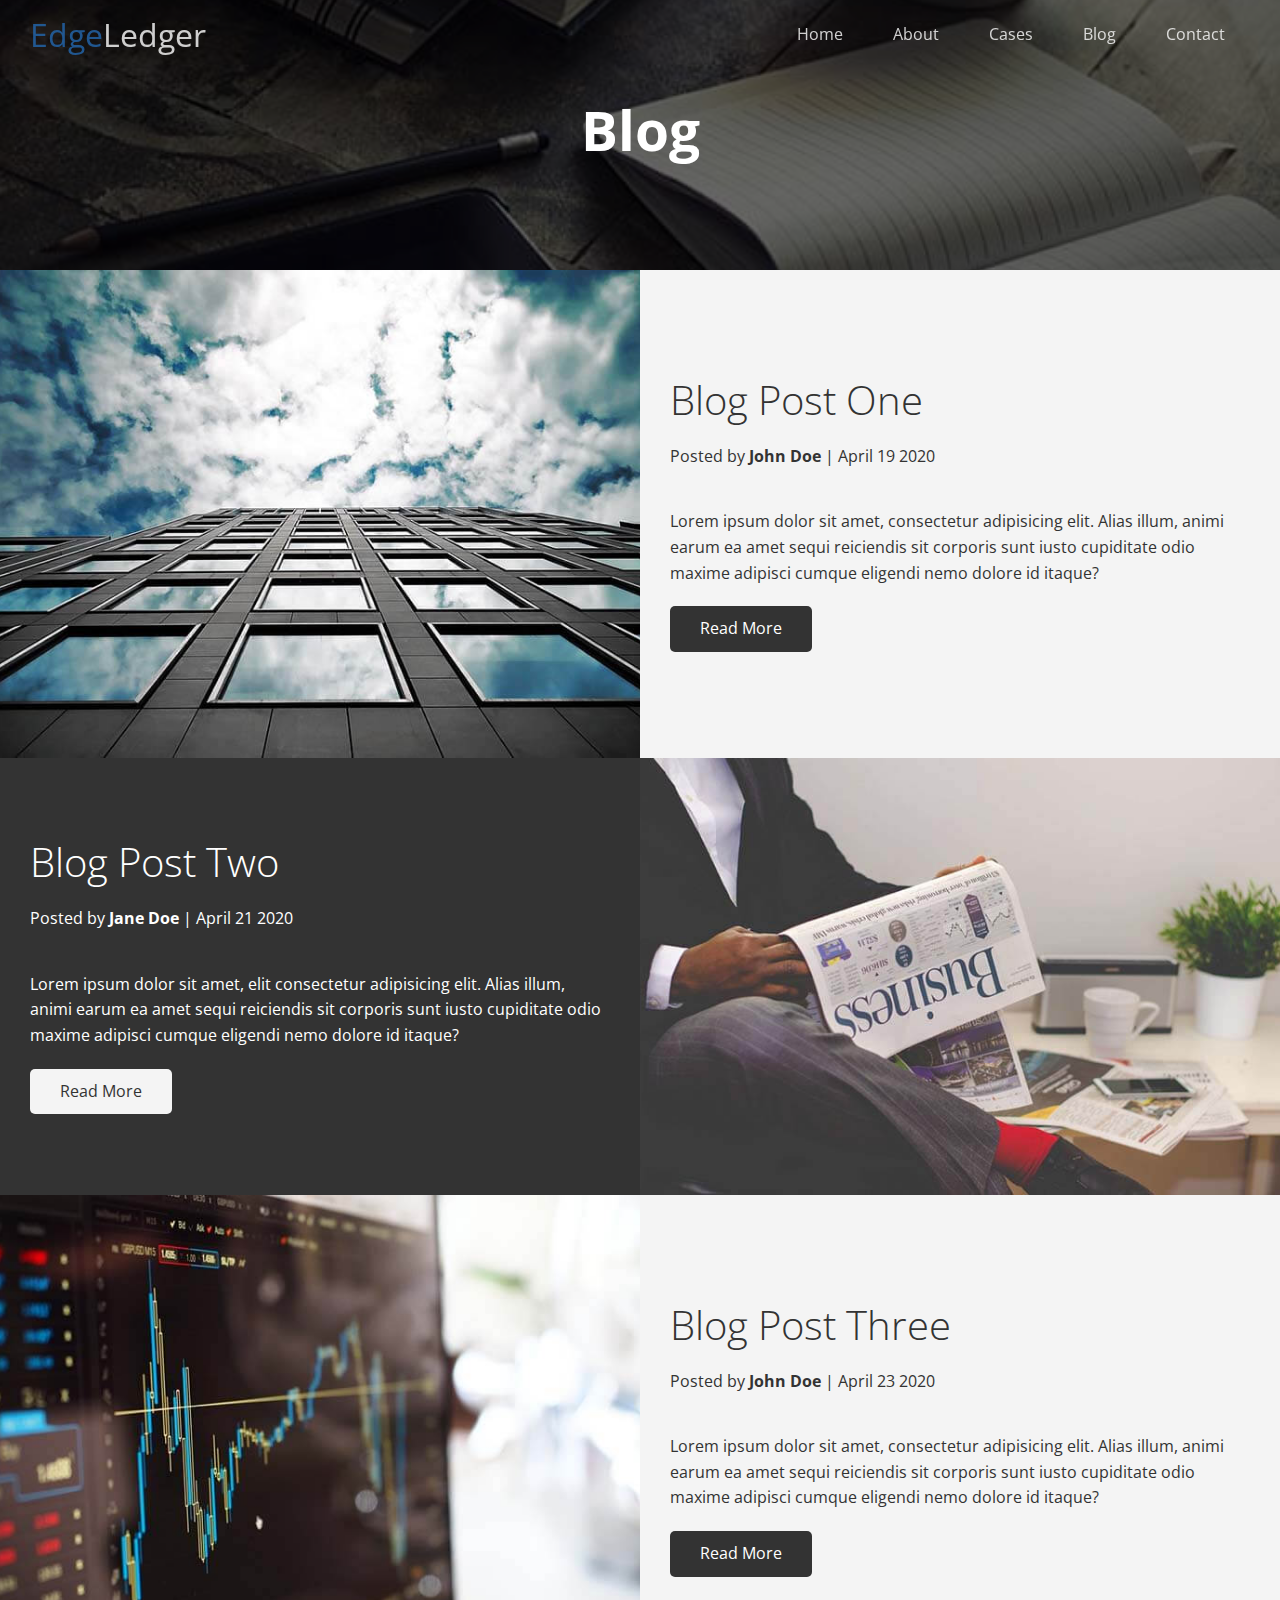
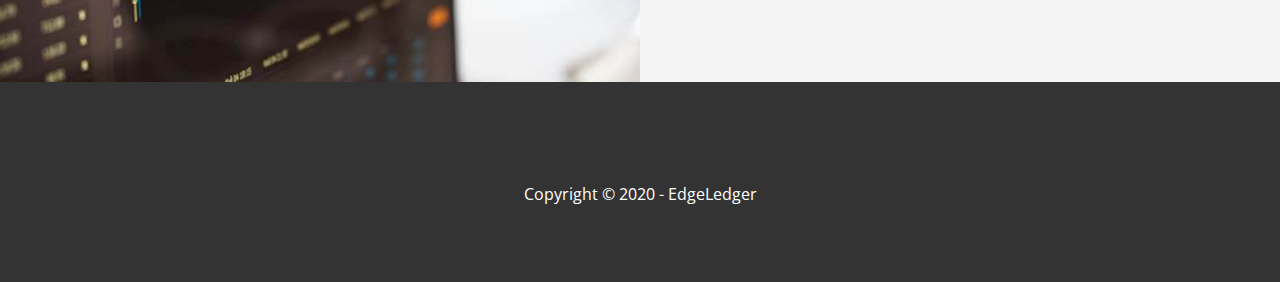
<file: blog.html>
<!DOCTYPE html>
<html lang="en">
  <head>
    <meta charset="UTF-8" />
    <meta name="viewport" content="width=device-width, initial-scale=1.0" />
    <link
      rel="stylesheet"
      href="https://cdnjs.cloudflare.com/ajax/libs/font-awesome/5.13.0/css/all.min.css"
      integrity="sha256-h20CPZ0QyXlBuAw7A+KluUYx/3pK+c7lYEpqLTlxjYQ="
      crossorigin="anonymous"
    />
    <link rel="stylesheet" href="css/utilities.css" />
    <link rel="stylesheet" href="css/style.css" />
    <title>Read Our Blog</title>
  </head>
  <body id="home">
    <header class="hero blog">
      <div id="navbar" class="navbar top">
        <h1 class="logo">
          <span class="text-primary"><i class="fas fa-book-open"></i> Edge</span
          >Ledger
        </h1>
        <nav>
          <ul>
            <li><a href="index.html">Home</a></li>
            <li><a href="index.html#about">About</a></li>
            <li><a href="index.html#cases">Cases</a></li>
            <li><a href="index.html#blog">Blog</a></li>
            <li><a href="index.html#contact">Contact</a></li>
          </ul>
        </nav>
      </div>

      <div class="content">
        <h1>Blog</h1>
      </div>
    </header>

    <main>
      <article class="flex-columns">
        <div class="row">
          <div class="column">
            <div class="column-1">
              <img src="images/blog/blog1.jpg" alt="" />
            </div>
          </div>
          <div class="column">
            <div class="column-2 bg-light">
              <h2>Blog Post One</h2>
              <p class="meta">
                <i class="fas fa-user"></i> Posted by
                <strong>John Doe</strong> | April 19 2020
              </p>
              <p>
                Lorem ipsum dolor sit amet, consectetur adipisicing elit. Alias
                illum, animi earum ea amet sequi reiciendis sit corporis sunt
                iusto cupiditate odio maxime adipisci cumque eligendi nemo
                dolore id itaque?
              </p>
              <a href="post.html" class="btn btn-dark">
                <i class="fas fa-chevron"></i>
                Read More
              </a>
            </div>
          </div>
        </div>
      </article>

      <article class="flex-columns flex-reverse">
        <div class="row">
          <div class="column">
            <div class="column-1">
              <img src="images/blog/blog2.jpg" alt="" />
            </div>
          </div>
          <div class="column">
            <div class="column-2 bg-dark">
              <h2>Blog Post Two</h2>
              <p class="meta">
                <i class="fas fa-user"></i> Posted by
                <strong>Jane Doe</strong> | April 21 2020
              </p>
              <p>
                Lorem ipsum dolor sit amet, elit consectetur adipisicing elit. Alias
                illum, animi earum ea amet sequi reiciendis sit corporis sunt
                iusto cupiditate odio maxime adipisci cumque eligendi nemo
                dolore id itaque?
              </p>
              <a href="post.html" class="btn btn-light">
                <i class="fas fa-chevron"></i>
                Read More
              </a>
            </div>
          </div>
        </div>
      </article>

      <article class="flex-columns">
        <div class="row">
          <div class="column">
            <div class="column-1">
              <img src="images/blog/blog3.jpg" alt="" />
            </div>
          </div>
          <div class="column">
            <div class="column-2 bg-light">
              <h2>Blog Post Three</h2>
              <p class="meta">
                <i class="fas fa-user"></i> Posted by
                <strong>John Doe</strong> | April 23 2020
              </p>
              <p>
                Lorem ipsum dolor sit amet, consectetur adipisicing elit. Alias
                illum, animi earum ea amet sequi reiciendis sit corporis sunt
                iusto cupiditate odio maxime adipisci cumque eligendi nemo
                dolore id itaque?
              </p>
              <a href="post.html" class="btn btn-dark">
                <i class="fas fa-chevron"></i>
                Read More
              </a>
            </div>
          </div>
        </div>
      </article>
    </main>

    <footer class="footer bg-dark">
      <div class="social">
        <a href="#"><i class="fab fa-facebook fa-2x"></i></a>
        <a href="#"><i class="fab fa-twitter fa-2x"></i></a>
        <a href="#"><i class="fab fa-youtube fa-2x"></i></a>
        <a href="#"><i class="fab fa-linkedin fa-2x"></i></a>
      </div>
      <p>Copyright &copy; 2020 - EdgeLedger</p>
    </footer>

    <script>
      const navbar = document.getElementById('navbar');
      let scrolled = false;

      window.onscroll = function () {
        if (window.pageYOffset > 100) {
          navbar.classList.remove('top');
          if (!scrolled) {
            navbar.style.transform = 'translateY(-70px)';
          }
          setTimeout(function () {
            navbar.style.transform = 'translateY(0)';
            scrolled = true;
          }, 200);
        } else {
          navbar.classList.add('top');
          scrolled = false;
        }
      };
    </script>
  </body>
</html>
</file>
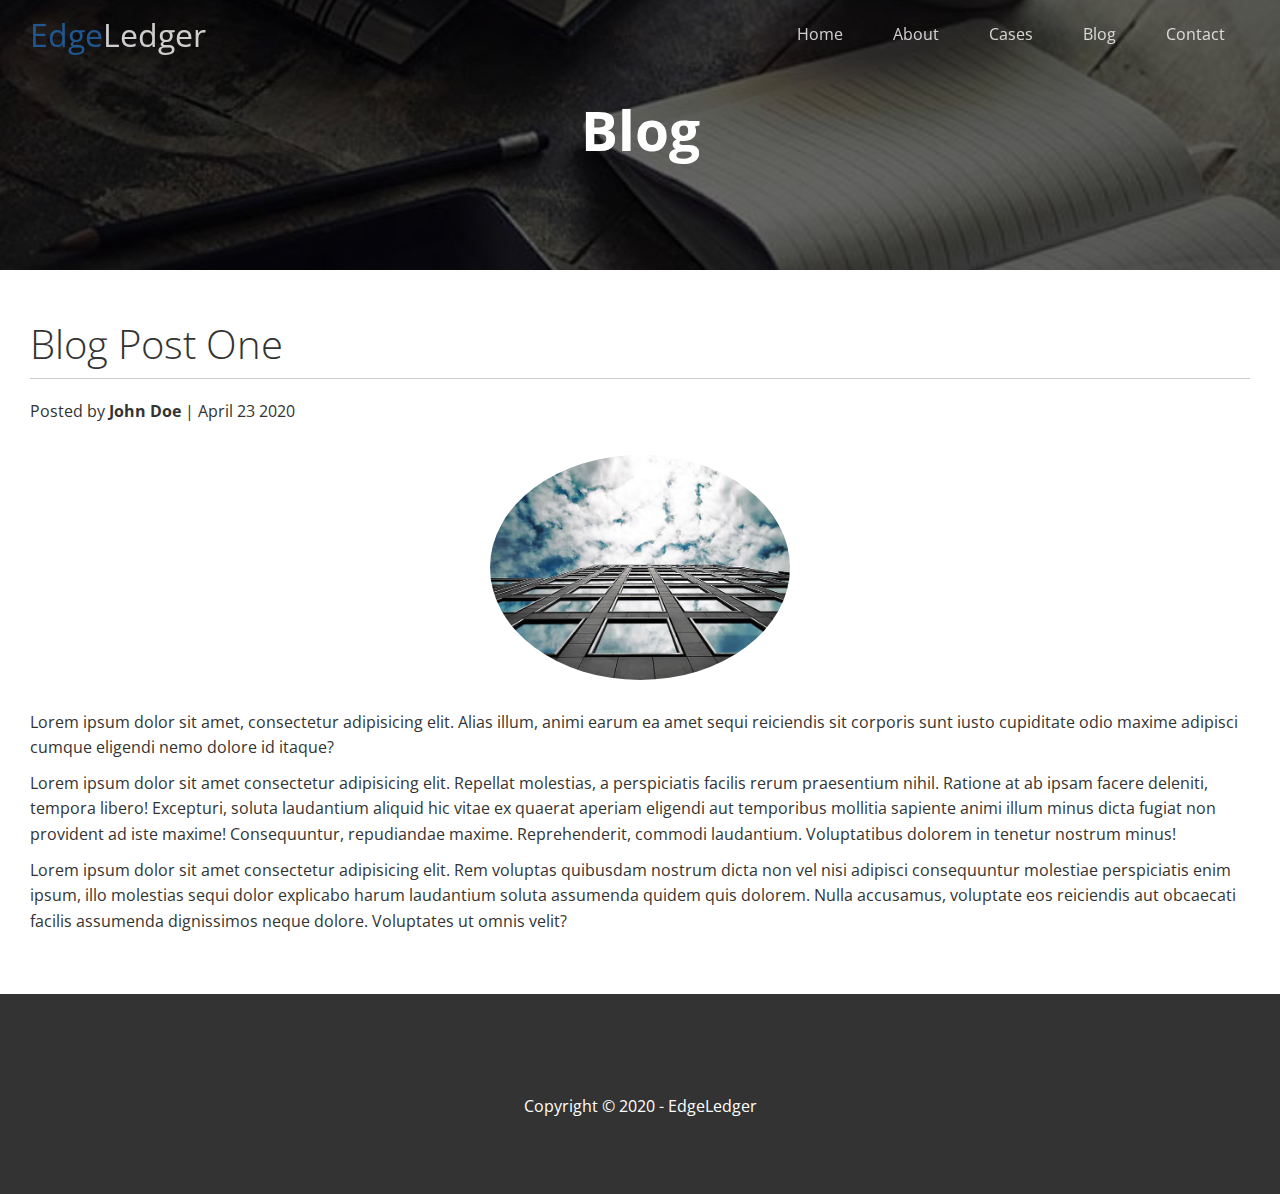
<file: post.html>
<!DOCTYPE html>
<html lang="en">
  <head>
    <meta charset="UTF-8" />
    <meta name="viewport" content="width=device-width, initial-scale=1.0" />
    <link
      rel="stylesheet"
      href="https://cdnjs.cloudflare.com/ajax/libs/font-awesome/5.13.0/css/all.min.css"
      integrity="sha256-h20CPZ0QyXlBuAw7A+KluUYx/3pK+c7lYEpqLTlxjYQ="
      crossorigin="anonymous"
    />
    <link rel="stylesheet" href="css/utilities.css" />
    <link rel="stylesheet" href="css/style.css" />
    <title>Post One</title>
  </head>
  <body id="home">
    <header class="hero blog">
      <div id="navbar" class="navbar top">
        <h1 class="logo">
          <span class="text-primary"><i class="fas fa-book-open"></i> Edge</span
          >Ledger
        </h1>
        <nav>
          <ul>
            <li><a href="index.html">Home</a></li>
            <li><a href="index.html#about">About</a></li>
            <li><a href="index.html#cases">Cases</a></li>
            <li><a href="index.html#blog">Blog</a></li>
            <li><a href="index.html#contact">Contact</a></li>
          </ul>
        </nav>
      </div>

      <div class="content">
        <h1>Blog</h1>
      </div>
    </header>

    <main>
      <section class="post">
        <h2>Blog Post One</h2>
        <p class="meta">
          <i class="fas fa-user"></i> Posted by <strong>John Doe</strong> |
          April 23 2020
        </p>
        <img src="images/blog/blog1.jpg" alt="" />
        <p>
          Lorem ipsum dolor sit amet, consectetur adipisicing elit. Alias illum,
          animi earum ea amet sequi reiciendis sit corporis sunt iusto
          cupiditate odio maxime adipisci cumque eligendi nemo dolore id itaque?
        </p>
        <p>
          Lorem ipsum dolor sit amet consectetur adipisicing elit. Repellat
          molestias, a perspiciatis facilis rerum praesentium nihil. Ratione at
          ab ipsam facere deleniti, tempora libero! Excepturi, soluta laudantium
          aliquid hic vitae ex quaerat aperiam eligendi aut temporibus mollitia
          sapiente animi illum minus dicta fugiat non provident ad iste maxime!
          Consequuntur, repudiandae maxime. Reprehenderit, commodi laudantium.
          Voluptatibus dolorem in tenetur nostrum minus!
        </p>
        <p>
          Lorem ipsum dolor sit amet consectetur adipisicing elit. Rem voluptas
          quibusdam nostrum dicta non vel nisi adipisci consequuntur molestiae
          perspiciatis enim ipsum, illo molestias sequi dolor explicabo harum
          laudantium soluta assumenda quidem quis dolorem. Nulla accusamus,
          voluptate eos reiciendis aut obcaecati facilis assumenda dignissimos
          neque dolore. Voluptates ut omnis velit?
        </p>
      </section>
    </main>

    <footer class="footer bg-dark">
      <div class="social">
        <a href="#"><i class="fab fa-facebook fa-2x"></i></a>
        <a href="#"><i class="fab fa-twitter fa-2x"></i></a>
        <a href="#"><i class="fab fa-youtube fa-2x"></i></a>
        <a href="#"><i class="fab fa-linkedin fa-2x"></i></a>
      </div>
      <p>Copyright &copy; 2020 - EdgeLedger</p>
    </footer>

    <script>
      const navbar = document.getElementById('navbar');
      let scrolled = false;

      window.onscroll = function () {
        if (window.pageYOffset > 100) {
          navbar.classList.remove('top');
          if (!scrolled) {
            navbar.style.transform = 'translateY(-70px)';
          }
          setTimeout(function () {
            navbar.style.transform = 'translateY(0)';
            scrolled = true;
          }, 200);
        } else {
          navbar.classList.add('top');
          scrolled = false;
        }
      };
    </script>
  </body>
</html>
</file>
<file: css/utilities.css>
/* Text colors */
.text-primary {
    color: #2468b0;
}

.text-secondary {
    color: #0284d0;
}

/* Button */
.btn {
    cursor: pointer;
    display: inline-block;
    padding: 10px 30px;
    color: #fff;
    background-color: #28a745;
    border: none;
    border-radius: 5px;
}

.btn:hover {
    opacity: 0.9;
}

.btn-primary,
.bg-primary {
    background: #2468b0;
    color: #fff;
}

.btn-secondary,
.bg-secondary {
    background: #0284d0;
    color: #fff;
}

.btn-dark,
.bg-dark {
    background: #333;
    color: #fff;
}

.btn-light,
.bg-light {
    background: #f4f4f4;
    color: #333;
}

.btn-outline {
    background: transparent;
    border: 1px solid #fff;
}

/* Flex items */
.flex-items {
    display: flex;
    text-align: center;
    justify-content: center;
    text-align: center;
    height: 100%;
}

.flex-items>div {
    padding: 20px;
}

/* Flex columns */
.flex-columns.flex-reverse .row {
    flex-direction: row-reverse;
}

.flex-columns .row {
    display: flex;
    flex-direction: row;
    flex-wrap: wrap;
    width: 100%;
}

.flex-columns .column {
    display: flex;
    flex-direction: column;
    flex-basis: 100%;
    flex: 1;
}

.flex-columns .column .column-1,
.flex-columns .column .column-2 {
    height: 100%;
}

.flex-columns img {
    width: 100%;
    height: 100%;
    object-fit: cover;
}

.flex-columns .column-2 {
    display: flex;
    flex-direction: column;
    align-items: flex-start;
    justify-content: center;
    padding: 30px;
}

.flex-columns h2 {
    font-size: 40px;
    font-weight: 100;
}

.flex-columns h4 {
    margin-bottom: 10px;
}

.flex-columns p {
    margin: 20px 0;
}

/* Section header */
.section-header {
    padding: 30px;
    display: flex;
    flex-direction: column;
    align-items: center;
    justify-content: center;
    text-align: center;
}

.section-header h2 {
    font-size: 40px;
    margin: 20px 0;
}

.section-padding {
    padding: 20px 20px 40px;
}

/* Flex grid */
.flex-grid .row {
    display: flex;
    flex-wrap: wrap;
    padding: 0 4px;
}

.flex-grid .column {
    flex: 25%;
    max-width: 25%;
    padding: 0 4px;
}
</file>
<file: css/style.css>
@import url('https://fonts.googleapis.com/css2?family=Open+Sans:wght@300;400&display=swap');

* {
    box-sizing: border-box;
    padding: 0;
    margin: 0;
}

body {
    font-family: 'Open Sans', sans-serif;
    background: #fff;
    color: #333;
    line-height: 1.6;
}

ul {
    list-style: none;
}

a {
    color: #333;
    text-decoration: none;
}

h1,
h2 {
    font-weight: 300;
    line-height: 1.2;
}

p {
    margin: 10px 0;
}

img {
    width: 100%;
}

/* Navbar */
.navbar {
    display: flex;
    align-items: center;
    justify-content: space-between;
    background-color: #333;
    color: #fff;
    opacity: 0.8;
    width: 100%;
    height: 70px;
    position: fixed;
    top: 0px;
    padding: 0 30px;
    transition: 0.5s;
}

.navbar.top {
    background: transparent;
}

.navbar a {
    color: #fff;
    padding: 10px 20px;
    margin: 0 5px;
}

.navbar a:hover {
    border-bottom: #28a745 2px solid;
}

.navbar ul {
    display: flex;
}

.navbar .logo {
    font-weight: 400;
}

/* Header */
.hero {
    background: url('../images/home/showcase.jpeg') no-repeat center center/cover;
    height: 100vh;
    position: relative;
    color: #fff;
}

.hero .content {
    display: flex;
    flex-direction: column;
    align-items: center;
    justify-content: center;
    text-align: center;
    height: 100%;
    padding: 0 20px;
}

.hero .content h1 {
    font-size: 55px;
    font-weight: bold;
    margin: 20px 0 30px;
}

.hero::before {
    content: '';
    position: absolute;
    top: 0;
    left: 0;
    width: 100%;
    height: 100%;
    background: rgba(0, 0, 0, 0.6);
}

.hero * {
    z-index: 10;
}

.hero.blog {
    background: url('../images/home/blog.jpg') no-repeat center center/cover;
    height: 30vh;
}

/* Icons */
.icons {
    padding: 30px;
}

.icons h3 {
    font-weight: bold;
    margin-bottom: 15px;
}

.icons i {
    background-color: #28a745;
    color: #fff;
    padding: 1rem;
    border-radius: 50%;
    margin-bottom: 15px;
}

.cases img:hover {
    opacity: 0.7;
}

.team img {
    border-radius: 50%;
}

/* Callback form */
.callback-form {
    width: 100%;
    padding: 20px 0;
}

.callback-form label {
    display: block;
    margin-bottom: 5px;
}

.callback-form .form-control {
    margin-bottom: 15px;
}

.callback-form input {
    width: 100%;
    padding: 4px;
    height: 40px;
    border: #f5f5f5 1px solid;
}

.callback-form input:focus {
    outline-color: #28a745;
}

.callback-form .btn {
    padding: 12px 0;
    margin-top: 20px;
}

/* Post */
.post {
    padding: 50px 30px;
}

.post h2 {
    font-size: 40px;
    margin-bottom: 20px;
    padding-bottom: 10px;
    border-bottom: #ccc solid 1px;
}

.post .meta {
    margin-bottom: 30px;
}

.post img {
    width: 300px;
    border-radius: 50%;
    display: block;
    margin: 0 auto 30px;
}

/* Footer */
.footer {
    display: flex;
    flex-direction: column;
    align-items: center;
    justify-content: center;
    text-align: center;
    height: 200px;
}

.footer a {
    color: #fff;
}

.footer a:hover {
    color: #28a745;
}

.footer .social>* {
    margin-right: 30px;
}

/* Mobile */
@media(max-width: 768px) {
    .navbar {
        flex-direction: column;
        height: 120px;
        padding: 20px;
    }

    .navbar a {
        padding: 10px 10px;
        margin: 0 3px;
    }

    .flex-items {
        flex-direction: column;
    }

    .flex-columns .column,
    .flex-grid .column {
        flex: 100%;
        max-width: 100%;
    }

    .team img {
        width: 70%;
    }
}
</file>
